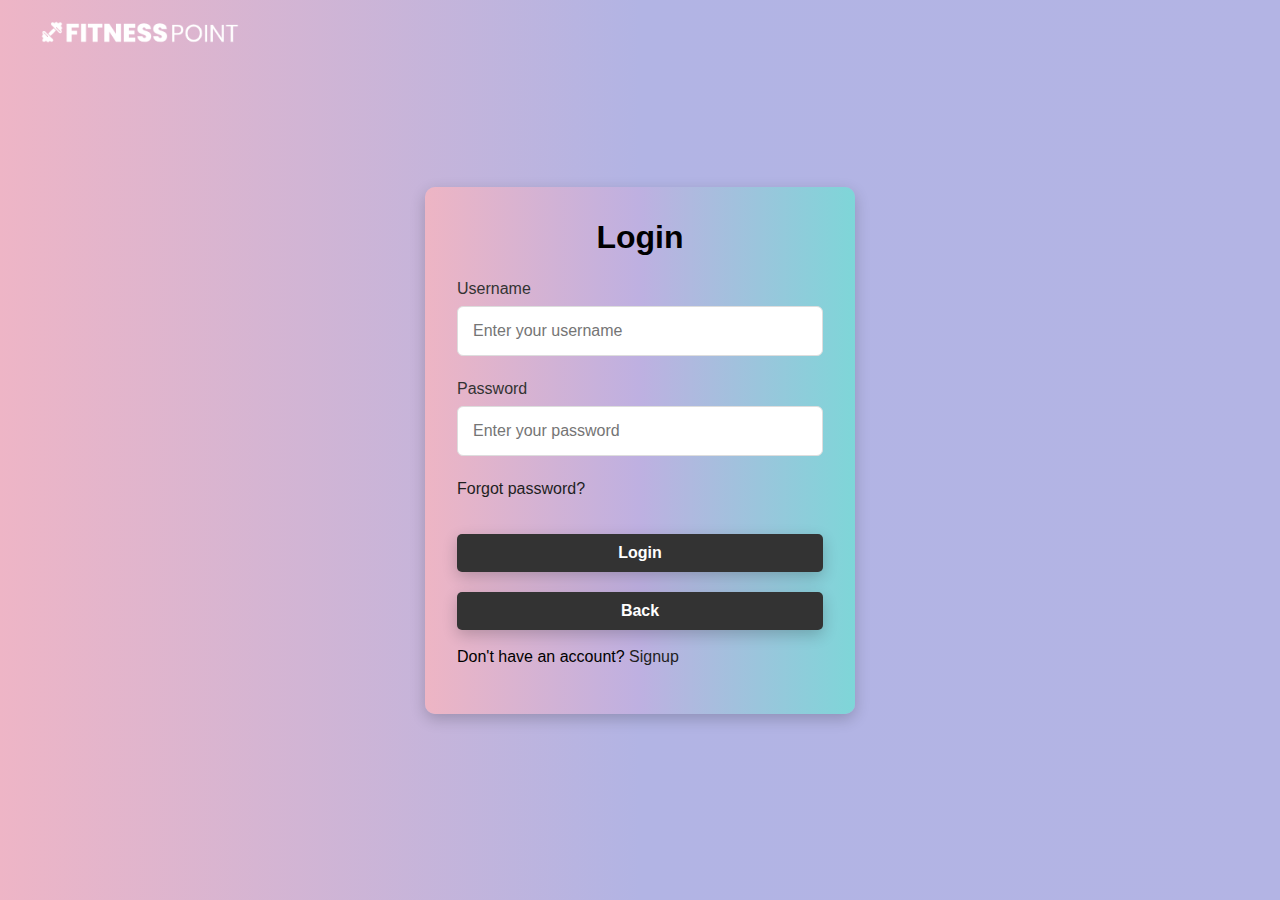
<file: Login.html>
<!DOCTYPE html>
<html lang="en">
<head>
  <meta charset="UTF-8">
  <meta name="viewport" content="width=device-width, initial-scale=1.0">
  <title>Login Form</title>
  <link rel="stylesheet" href="login_styles.css">
  <link rel="icon" href="images/favicon.ico" sizes="192x192" type="image/png">
  <style>
    /* Inline styles added for button design consistency */

    /* Adjusted Login Button Styling */
    .button {
      padding: 10px 20px;
      font-size: 16px;
      color: #fff;
      background-color: #333;
      border: none;
      border-radius: 5px;
      cursor: pointer;
      transition: background-color 0.3s ease;
      margin-top: 20px;
    }

    .button:hover {
      background-color: #555;
    }

    /* Adjusted Back Button Styling */
    .back-button {
      padding: 10px 20px;
      font-size: 16px;
      color: #fff;
      background-color: #333;
      border: none;
      border-radius: 5px;
      cursor: pointer;
      transition: background-color 0.3s ease;
      margin-top: 20px;
    }

    .back-button:hover {
      background-color: #555;
    }
  </style>
</head>
<body>
  <nav>
    <div class="nav__logo">
      <img src="images/logo-white.png" alt="Company Logo" class="logo-white">
    </div>
  </nav>
  
  <div class="container">
    <div class="login form">
      <header>Login</header>
      <form id="loginForm">
        <label for="username">Username</label>
        <input type="text" id="username" name="username" placeholder="Enter your username" required>
        
        <label for="password">Password</label>
        <input type="password" id="password" name="password" placeholder="Enter your password" required>
        
        <a href="#">Forgot password?</a>
        
        <button type="submit" class="button">Login</button>
      </form>

      <div class="buttons">
        <button class="back-button" onclick="handleBack()">Back</button>
        <div class="register-button">
          <br>
          <span class="signup">
            Don't have an account? <a href="signup.html">Signup</a>
          </span>
        </div>
      </div>
    </div>
  </div>

  <script>
  // Handle the Back button
  function handleBack() {
    window.location.href = 'home.html'; // Always redirect to index.html
  }

  // Add form validation
  const loginForm = document.getElementById('loginForm');
  loginForm.addEventListener('submit', function (event) {
    const username = document.getElementById('username').value.trim();
    const password = document.getElementById('password').value.trim();

    if (!username || !password) {
      event.preventDefault(); // Prevent form submission
      alert('Please fill up all fields.');
    }
  });
</script>

  </script>
</body>
</html>
</file>
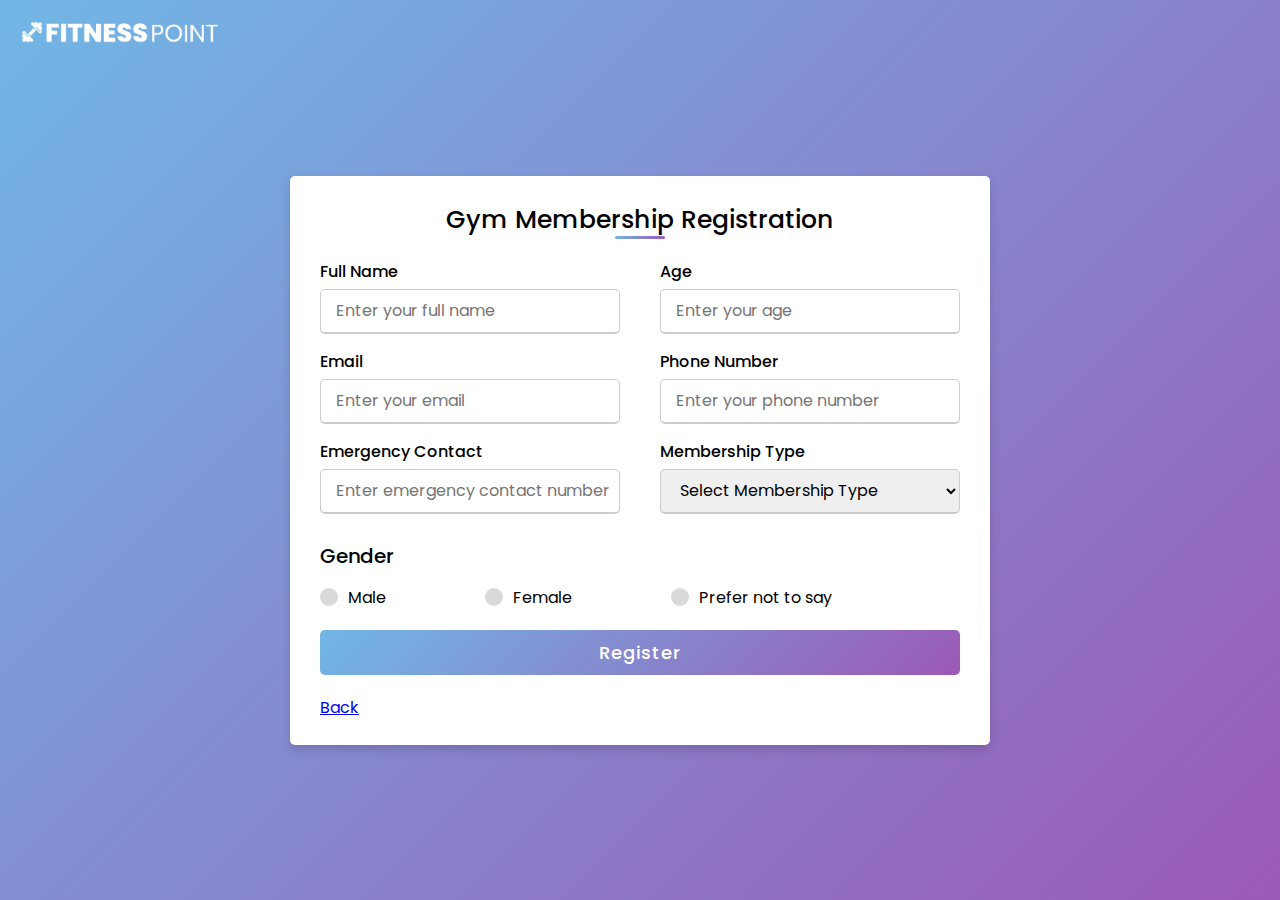
<file: membership.html>
<!DOCTYPE html>
<html lang="en" dir="ltr">
<head>
  <meta charset="UTF-8">
  <meta name="viewport" content="width=device-width, initial-scale=1.0">
  <title> Gym Membership Registration </title>
  <link rel="stylesheet" href="membership_styles.css">
  <link rel="icon" href="images/favicon.ico" sizes="192x192" type="image/png">
</head>
<body>
  <!-- Header with logo -->
  <header>
    <nav>
      <div class="nav__header">
        <div class="nav__logo">
          <a href="#">
            <img src="images/logo-white.png" alt="logo" class="logo-white" />
          </a>
        </div>
      </div>
    </nav>
  </header>

  <div class="container">
    <!-- Title section -->
    <div class="title">Gym Membership Registration</div>
    <div class="content">
      <!-- Registration form -->
      <form action="#">
        <div class="user-details">
          <!-- Input for Full Name -->
          <div class="input-box">
            <span class="details">Full Name</span>
            <input type="text" placeholder="Enter your full name" required>
          </div>
          <!-- Input for Age -->
          <div class="input-box">
            <span class="details">Age</span>
            <input type="number" placeholder="Enter your age" required>
          </div>
          <!-- Input for Email -->
          <div class="input-box">
            <span class="details">Email</span>
            <input type="email" placeholder="Enter your email" required>
          </div>
          <!-- Input for Phone Number -->
          <div class="input-box">
            <span class="details">Phone Number</span>
            <input type="text" placeholder="Enter your phone number" required>
          </div>
          <!-- Input for Emergency Contact -->
          <div class="input-box">
            <span class="details">Emergency Contact</span>
            <input type="text" placeholder="Enter emergency contact number" required>
          </div>
          
          <!-- Input for Membership Type -->
          <div class="input-box">
            <span class="details">Membership Type</span>
            <select required>
              <option value="" disabled selected>Select Membership Type</option>
              <option value="basic">Basic</option>
              <option value="premium">Premium</option>
              <option value="vip">VIP</option>
            </select>
          </div>
        </div>
        <div class="gender-details">
          <!-- Radio buttons for gender selection -->
          <input type="radio" name="gender" id="dot-1" required>
          <input type="radio" name="gender" id="dot-2" required>
          <input type="radio" name="gender" id="dot-3" required>
          <span class="gender-title">Gender</span>
          <div class="category">
            <!-- Label for Male -->
            <label for="dot-1">
              <span class="dot one"></span>
              <span class="gender">Male</span>
            </label>
            <!-- Label for Female -->
            <label for="dot-2">
              <span class="dot two"></span>
              <span class="gender">Female</span>
            </label>
            <!-- Label for Prefer not to say -->
            <label for="dot-3">
              <span class="dot three"></span>
              <span class="gender">Prefer not to say</span>
            </label>
          </div>
        </div>
        <!-- Submit button -->
        <div class="button">
          <input type="submit" value="Register">
        </div>
      </form>
      <!-- Back button -->
      <div class="button">
        <a href="javascript:history.back()" class="back-button">Back</a>
      </div>
    </div>
  </div>
</body>
</html>
</file>
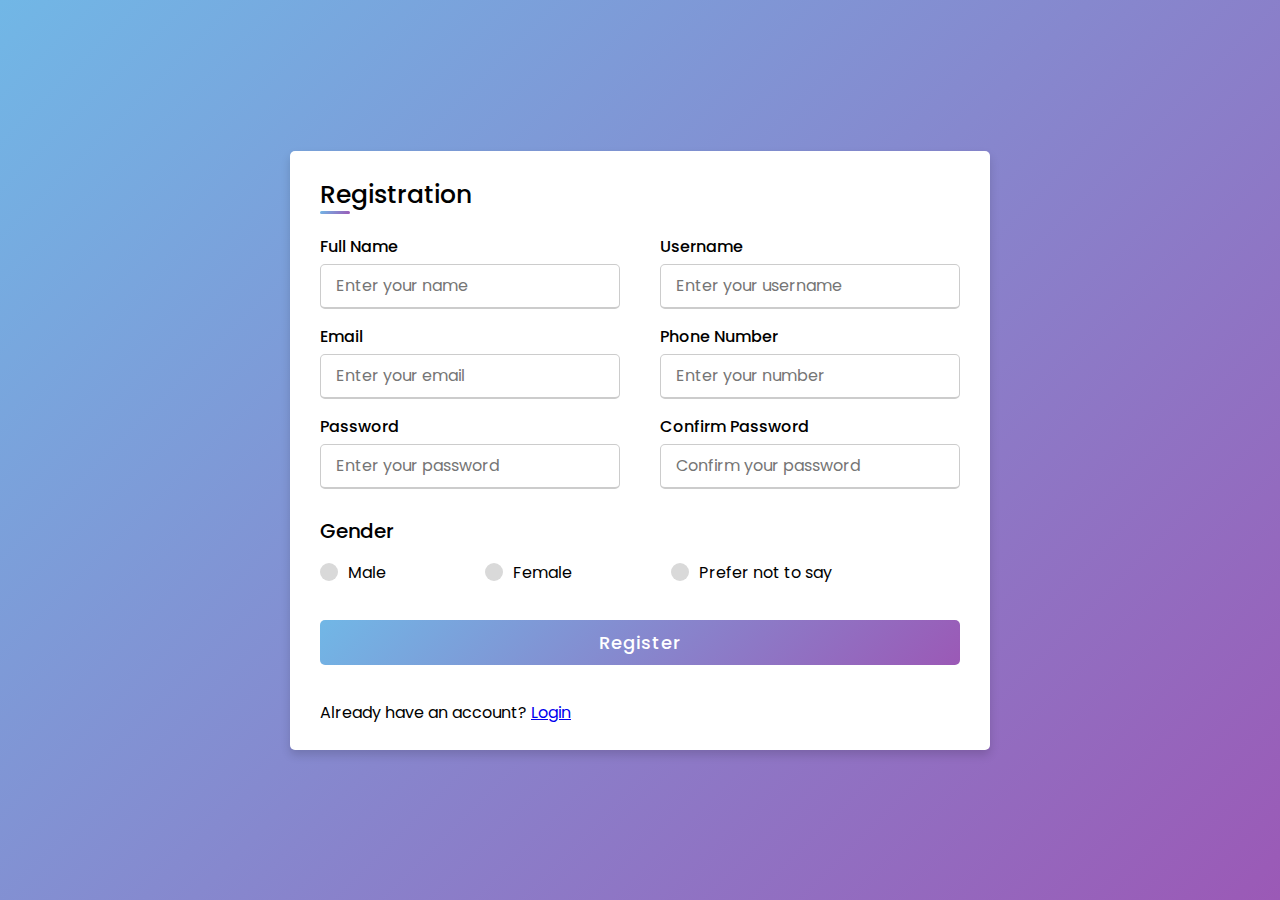
<file: signup.html>
<!DOCTYPE html>
<html lang="en" dir="ltr">
<head>
  <meta charset="UTF-8">
  <meta name="viewport" content="width=device-width, initial-scale=1.0">
  <title> Responsive Registration Form </title>
  <link rel="stylesheet" href="signup_styles.css">
</head>
<body>
  <div class="container">
    <!-- Title section -->
    <div class="title">Registration</div>
    <div class="content">
      <!-- Registration form -->
      <form action="#">
        <div class="user-details">
          <!-- Input for Full Name -->
          <div class="input-box">
            <span class="details">Full Name</span>
            <input type="text" placeholder="Enter your name" required>
          </div>
          <!-- Input for Username -->
          <div class="input-box">
            <span class="details">Username</span>
            <input type="text" placeholder="Enter your username" required>
          </div>
          <!-- Input for Email -->
          <div class="input-box">
            <span class="details">Email</span>
            <input type="text" placeholder="Enter your email" required>
          </div>
          <!-- Input for Phone Number -->
          <div class="input-box">
            <span class="details">Phone Number</span>
            <input type="text" placeholder="Enter your number" required>
          </div>
          <!-- Input for Password -->
          <div class="input-box">
            <span class="details">Password</span>
            <input type="password" placeholder="Enter your password" required>
          </div>
          <!-- Input for Confirm Password -->
          <div class="input-box">
            <span class="details">Confirm Password</span>
            <input type="password" placeholder="Confirm your password" required>
          </div>
        </div>
        <div class="gender-details">
          <!-- Radio buttons for gender selection -->
          <input type="radio" name="gender" id="dot-1">
          <input type="radio" name="gender" id="dot-2">
          <input type="radio" name="gender" id="dot-3">
          <span class="gender-title">Gender</span>
          <div class="category">
            <!-- Label for Male -->
            <label for="dot-1">
              <span class="dot one"></span>
              <span class="gender">Male</span>
            </label>
            <!-- Label for Female -->
            <label for="dot-2">
              <span class="dot two"></span>
              <span class="gender">Female</span>
            </label>
            <!-- Label for Prefer not to say -->
            <label for="dot-3">
              <span class="dot three"></span>
              <span class="gender">Prefer not to say</span>
            </label>
          </div>
        </div>
        <!-- Submit button -->
        <div class="button">
          <input type="submit" value="Register">
        </div>
      </form>
      
      <!-- Login link below the form -->
      <div class="login-link">
        <p>Already have an account? <a href="login.html">Login</a></p>
      </div>
    </div>
  </div>
</body>
</html>
</file>
<file: login_styles.css>
:root {
  --gradient-1: linear-gradient(to right, #eeb5c6, #b2b4e4, #b3b4e4);
  --gradient-2: linear-gradient(to right, #eeb5c4, #beb0e1, #7ed6d8);
}

/* Import Google font - Poppins */
@import url('https://fonts.googleapis.com/css2?family=Poppins:wght@200;300;400;500;600;700&display=swap');

* {
  margin: 0;
  padding: 0;
  box-sizing: border-box;
  font-family: 'Poppins', sans-serif;
}

body {
  min-height: 100vh;
  width: 100%;
  background: var(--gradient-1); /* Use gradient-1 for background */
  display: flex;
  justify-content: center;
  align-items: center;
}

.nav__logo {
  position: absolute;
  top: 20px;
  left: 40px;
}

.nav__logo img {
  width: 200px;
  height: auto;
  object-fit: contain;
}

.container {
  position: relative;
  max-width: 430px;
  width: 100%;
  background: var(--gradient-2); /* Use gradient-2 for container background */
  border-radius: 10px;
  box-shadow: 0 5px 15px rgba(0, 0, 0, 0.2);
  padding: 2rem;
}

.container .form header {
  font-size: 2rem;
  font-weight: 600;
  text-align: center;
  margin-bottom: 1.5rem;
}

.container .form label {
  display: block;
  font-size: 1rem;
  font-weight: 500;
  color: #333;
  margin-bottom: 0.5rem;
}

.form input {
  width: 100%;
  height: 50px;
  padding: 0 15px;
  font-size: 16px;
  margin-bottom: 1.5rem;
  border: 1px solid #ddd;
  border-radius: 6px;
  outline: none;
  transition: 0.3s;
}

.form input:focus {
  border-color: #555;
  box-shadow: 0 2px 5px rgba(0, 0, 0, 0.2);
}

.form a {
  font-size: 16px;
  color: #1f1f1f;
  text-decoration: none;
  margin-bottom: 1rem;
  display: inline-block;
}

.form a:hover {
  text-decoration: underline;
}

/* General Button Styling */
.button, .back-button {
  width: 100%;
  padding: 12px 20px;
  font-size: 16px;
  font-weight: 600;
  color: #fff;
  background-color: #333333; 
  border: none;
  border-radius: 5px; /* Rounded buttons */
  cursor: pointer;
  text-align: center;
  transition: all 0.3s ease;
  box-shadow: 0 5px 15px rgba(0, 0, 0, 0.2); /* Soft shadow for depth */
  margin-top:-10px;
  outline: none; /* Removes outline on focus */
}

/* Hover Effect */
.button:hover, .back-button:hover {
  background-color: #45a049; /* Darker green on hover */
  box-shadow: 0 8px 15px rgba(0, 0, 0, 0.3); /* More pronounced shadow */
  transform: translateY(-4px); /* Lift effect on hover */
}

/* Active/Pressed State */
.button:active, .back-button:active {
  transform: translateY(2px); /* Slight press effect */
  box-shadow: 0 3px 7px rgba(0, 0, 0, 0.2); /* Reduced shadow when pressed */
}

/* Responsive adjustments for smaller screens */
@media (max-width: 768px) {
  .nav__logo img {
    width: 150px;
  }

  .container {
    padding: 1.5rem;
  }

  .form header {
    font-size: 1.8rem;
  }

  .form label {
    font-size: 0.9rem;
  }

  .form input {
    font-size: 14px;
  }

  .form button.button,
  .back-button {
    font-size: 14px;
  }

  .signup {
    font-size: 14px;
  }
}
</file>
<file: membership_styles.css>
/* Importing Google Fonts - Poppins */
@import url('https://fonts.googleapis.com/css2?family=Poppins:wght@200;300;400;500;600;700&display=swap');

* {
  margin: 0;
  padding: 0;
  box-sizing: border-box;
  font-family: 'Poppins', sans-serif;
}

body {
  height: 100vh;
  display: flex;
  justify-content: center;
  align-items: center;
  padding: 10px;
  background: linear-gradient(135deg, #71b7e6, #9b59b6);
}

header {
  position: absolute;  /* Position the header to the top of the page */
  top: 0;
  right: 0;
  width: 100%;  /* Ensure full width of header */
  padding: 20px;
  z-index: 10;  /* Make sure the logo stays on top */
}

.nav__header {
  display: flex;
  justify-content: flex-end;  /* Align logo to the right */
}

.nav__logo {
  position: absolute;
  top: 20px;
  left: 20px;  /* Position logo at top-right corner */
}

/* Logo size adjustments */
.nav__logo img {
  width: 200px;  /* Adjust the logo width as per your requirement */
  height: auto;  /* Maintain aspect ratio */
}

.container {
  max-width: 700px;
  width: 100%;
  background-color: #fff;
  padding: 25px 30px;
  border-radius: 5px;
  box-shadow: 0 5px 10px rgba(0, 0, 0, 0.15);
  margin-top: 20px;  /* Add space for header/logo */
}

.container .title {
  font-size: 25px;
  font-weight: 500;
  position: relative;
  text-align: center;
}

.container .title::before {
  content: "";
  position: absolute;
  left: 50%;
  transform: translateX(-50%);
  bottom: 0;
  height: 3px;
  width: 50px;
  border-radius: 5px;
  background: linear-gradient(135deg, #71b7e6, #9b59b6);
}

.content form .user-details {
  display: flex;
  flex-wrap: wrap;
  justify-content: space-between;
  margin: 20px 0 12px 0;
}

form .user-details .input-box {
  margin-bottom: 15px;
  width: calc(50% - 20px);
}

form .input-box span.details {
  display: block;
  font-weight: 500;
  margin-bottom: 5px;
}

.user-details .input-box input,
.user-details .input-box select {
  height: 45px;
  width: 100%;
  outline: none;
  font-size: 16px;
  border-radius: 5px;
  padding-left: 15px;
  border: 1px solid #ccc;
  border-bottom-width: 2px;
  transition: all 0.3s ease;
}

.user-details .input-box input:focus,
.user-details .input-box input:valid,
.user-details .input-box select:focus {
  border-color: #9b59b6;
}

form .gender-details .gender-title {
  font-size: 20px;
  font-weight: 500;
  margin-bottom: 10px;
}

form .category {
  display: flex;
  width: 80%;
  margin: 14px 0;
  justify-content: space-between;
}

form .category label {
  display: flex;
  align-items: center;
  cursor: pointer;
}

form .category label .dot {
  height: 18px;
  width: 18px;
  border-radius: 50%;
  margin-right: 10px;
  background: #d9d9d9;
  border: 5px solid transparent;
  transition: all 0.3s ease;
}

#dot-1:checked~.category label .one,
#dot-2:checked~.category label .two,
#dot-3:checked~.category label .three {
  background: #9b59b6;
  border-color: #d9d9d9;
}

form input[type="radio"] {
  display: none;
}

/* Submit Button */
form .button {
  height: 45px;
  margin: 20px 0;
  width: 100%;
}

form .button input {
  height: 100%;
  width: 100%;
  border-radius: 5px;
  border: none;
  color: #fff;
  font-size: 18px;
  font-weight: 500;
  letter-spacing: 1px;
  cursor: pointer;
  transition: all 0.3s ease;
  background: linear-gradient(135deg, #71b7e6, #9b59b6);
}

form .button input:hover {
  background: linear-gradient(-135deg, #71b7e6, #9b59b6);
}

/* Back Button */
form .back-button {
  margin-top: 15px;
  height: 45px;
  width: 100%;
  border-radius: 5px;
  border: none;
  color: #fff;
  font-size: 18px;
  font-weight: 500;
  letter-spacing: 1px;
  cursor: pointer;
  text-align: center;
  line-height: 45px;
  text-decoration: none;
  display: block;
  transition: all 0.3s ease;
  background: linear-gradient(135deg, #d9d9d9, #71b7e6);
}

form .back-button:hover {
  background: linear-gradient(-135deg, #71b7e6, #9b59b6);
}

/* Mobile responsiveness */
@media(max-width: 584px) {
  .container {
    max-width: 100%;
  }
  form .user-details .input-box {
    margin-bottom: 15px;
    width: 100%;
  }
  form .category {
    width: 100%;
  }
  .content form .user-details {
    max-height: 300px;
    overflow-y: scroll;
  }
  .user-details::-webkit-scrollbar {
    width: 5px;
  }
}

@media(max-width: 459px) {
  .container .content .category {
    flex-direction: column;
  }
}
</file>
<file: signup_styles.css>
@import url('https://fonts.googleapis.com/css2?family=Poppins:wght@200;300;400;500;600;700&display=swap');
* {
  margin: 0;
  padding: 0;
  box-sizing: border-box;
  font-family: 'Poppins', sans-serif;
}
body {
  height: 100vh;
  display: flex;
  justify-content: center;
  align-items: center;
  padding: 10px;
  background: linear-gradient(135deg, #71b7e6, #9b59b6);
}
.container {
  max-width: 700px;
  width: 100%;
  background-color: #fff;
  padding: 25px 30px;
  border-radius: 5px;
  box-shadow: 0 5px 10px rgba(0, 0, 0, 0.15);
}
.container .title {
  font-size: 25px;
  font-weight: 500;
  position: relative;
}
.container .title::before {
  content: "";
  position: absolute;
  left: 0;
  bottom: 0;
  height: 3px;
  width: 30px;
  border-radius: 5px;
  background: linear-gradient(135deg, #71b7e6, #9b59b6);
}
.content form .user-details {
  display: flex;
  flex-wrap: wrap;
  justify-content: space-between;
  margin: 20px 0 12px 0;
}
form .user-details .input-box {
  margin-bottom: 15px;
  width: calc(100% / 2 - 20px);
}
form .input-box span.details {
  display: block;
  font-weight: 500;
  margin-bottom: 5px;
}
.user-details .input-box input {
  height: 45px;
  width: 100%;
  outline: none;
  font-size: 16px;
  border-radius: 5px;
  padding-left: 15px;
  border: 1px solid #ccc;
  border-bottom-width: 2px;
  transition: all 0.3s ease;
}
.user-details .input-box input:focus,
.user-details .input-box input:valid {
  border-color: #9b59b6;
}
form .gender-details .gender-title {
  font-size: 20px;
  font-weight: 500;
}
form .category {
  display: flex;
  width: 80%;
  margin: 14px 0;
  justify-content: space-between;
}
form .category label {
  display: flex;
  align-items: center;
  cursor: pointer;
}
form .category label .dot {
  height: 18px;
  width: 18px;
  border-radius: 50%;
  margin-right: 10px;
  background: #d9d9d9;
  border: 5px solid transparent;
  transition: all 0.3s ease;
}
#dot-1:checked~.category label .one,
#dot-2:checked~.category label .two,
#dot-3:checked~.category label .three {
  background: #9b59b6;
  border-color: #d9d9d9;
}
form input[type="radio"] {
  display: none;
}
form .button {
  height: 45px;
  margin: 35px 0
}
form .button input {
  height: 100%;
  width: 100%;
  border-radius: 5px;
  border: none;
  color: #fff;
  font-size: 18px;
  font-weight: 500;
  letter-spacing: 1px;
  cursor: pointer;
  transition: all 0.3s ease;
  background: linear-gradient(135deg, #71b7e6, #9b59b6);
}
form .button input:hover {
  background: linear-gradient(-135deg, #71b7e6, #9b59b6);
}
/* Responsive media query code for mobile devices */
@media(max-width: 584px) {
  .container {
    max-width: 100%;
  }
  form .user-details .input-box {
    margin-bottom: 15px;
    width: 100%;
  }
  form .category {
    width: 100%;
  }
  .content form .user-details {
    max-height: 300px;
    overflow-y: scroll;
  }
  .user-details::-webkit-scrollbar {
    width: 5px;
  }
}
/* Responsive media query code for mobile devices */
@media(max-width: 459px) {
  .container .content .category {
    flex-direction: column;
  }
}
</file>
